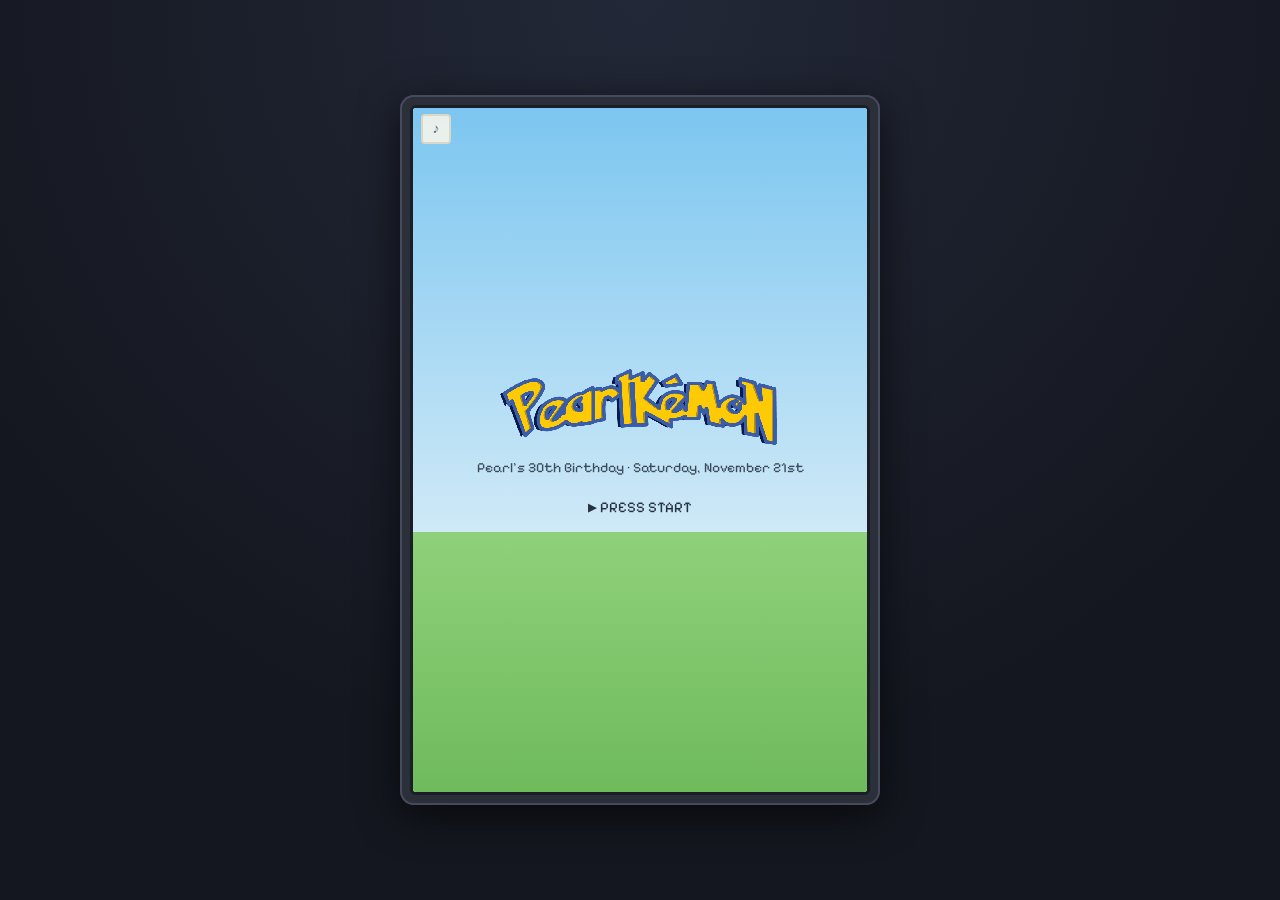
<file: index.html>
<!DOCTYPE html>
<html lang="en">
<head>
<meta charset="utf-8">
<meta name="viewport" content="width=device-width, initial-scale=1, viewport-fit=cover">
<title>A Wild Invitation Appeared!</title>
<meta name="description" content="You have been challenged. Beat the rival to receive the party details.">
<!-- og:image MUST stay an absolute URL — a relative path is the usual reason
     a link preview comes up blank in iMessage. If the site ever moves to a
     custom domain, these three URLs are what change. -->
<meta property="og:type" content="website">
<meta property="og:url" content="https://pearl42.github.io/pearlkemon/">
<meta property="og:title" content="A Wild Invitation Appeared!">
<meta property="og:description" content="Professor Pearl needs a word with you.">
<meta property="og:image" content="https://pearl42.github.io/pearlkemon/sprites/og.png">
<meta property="og:image:width" content="1200">
<meta property="og:image:height" content="630">
<meta property="og:image:alt" content="PearlKemon — Special 30th Edition. Press Start.">
<meta name="twitter:card" content="summary_large_image">
<meta name="twitter:title" content="A Wild Invitation Appeared!">
<meta name="twitter:description" content="Professor Pearl needs a word with you.">
<meta name="twitter:image" content="https://pearl42.github.io/pearlkemon/sprites/og.png">
<link rel="icon" type="image/png" sizes="64x64" href="sprites/favicon.png">
<link rel="apple-touch-icon" href="sprites/apple-touch-icon.png">
<meta name="theme-color" content="#14171f">
<link rel="preconnect" href="https://fonts.googleapis.com">
<link rel="preconnect" href="https://fonts.gstatic.com" crossorigin>
<link rel="preconnect" href="https://raw.githubusercontent.com" crossorigin>
<link href="https://fonts.googleapis.com/css2?family=Pixelify+Sans:wght@400;600;700&family=Varela+Round&family=Caveat:wght@600;700&display=swap" rel="stylesheet">
<link rel="stylesheet" href="css/style.css">
</head>
<body>

<div id="device">
  <div id="screen">

    <button class="skip-link" id="skip-link" hidden>Skip to party info ▸</button>
    <button class="mute-btn" id="mute-btn" hidden aria-pressed="false" aria-label="Mute sound">♪</button>

    <!-- TITLE -->
    <section class="scene active" id="scene-title">
      <img id="title-logo" alt="" hidden>
      <h1 id="title-text">A WILD<br>INVITATION<br>APPEARED!</h1>
      <p class="sub" id="title-sub"></p>
      <p class="press-start" id="press-start">▶ PRESS START</p>
    </section>

    <!-- DIALOGUE (reused by every talking scene) -->
    <section class="scene" id="scene-talk">
      <div class="stage">
        <div class="portrait-wrap" id="portrait-wrap">
          <img class="portrait" id="talk-portrait" alt="">
          <span class="hand-note" id="hand-note" aria-hidden="true"></span>
        </div>
      </div>
      <div class="textbox" id="talk-box" role="button" tabindex="0" aria-live="polite">
        <span id="talk-text"></span>
        <span class="next-arrow" id="talk-arrow" hidden></span>
      </div>
      <div class="prompt-wrap" id="talk-input-wrap" hidden>
        <input class="name-input" id="talk-input" maxlength="14" autocomplete="off" autocapitalize="words" spellcheck="false">
      </div>
      <div class="btn-row" id="talk-buttons" hidden></div>
    </section>

    <!-- THE CRATE OF POKé BALLS -->
    <section class="scene" id="scene-starter">
      <div class="picker-bar">
        <input class="picker-search" id="picker-search" type="search" placeholder="Search Pokémon…"
               autocomplete="off" spellcheck="false" aria-label="Search for a Pokémon by name or type">
        <button class="btn icon-btn" id="picker-random" type="button" title="Surprise me" aria-label="Surprise me">🎲</button>
      </div>
      <div class="ball-grid" id="ball-grid" role="listbox" aria-label="Choose a Pokémon"></div>
      <div class="textbox pick-info" id="starter-box"><span id="starter-text"></span></div>
      <div class="btn-row" id="starter-buttons" hidden></div>
    </section>

    <!-- BATTLE -->
    <section class="scene" id="scene-battle">
      <div class="stage">
        <div class="field-row foe">
          <div class="hpbox" id="hp-foe"></div>
          <div class="battler" id="sprite-foe"><img alt=""></div>
        </div>
        <div class="field-row mine">
          <div class="hpbox" id="hp-mine"></div>
          <div class="battler" id="sprite-mine"><img alt=""></div>
        </div>
      </div>
      <div class="textbox" id="battle-box" role="button" tabindex="0" aria-live="polite">
        <span id="battle-text"></span>
        <span class="next-arrow" id="battle-arrow" hidden></span>
      </div>
      <div class="menu-grid" id="battle-menu" hidden></div>
    </section>

    <!-- PARTY DETAILS -->
    <section class="scene" id="scene-details">
      <div class="stage">
        <div class="details-card" id="details-card"></div>
      </div>
      <div class="btn-row" id="details-buttons"></div>
    </section>

    <!-- The invite itself, opened on Pearl's say-so right after the battle.
         Sits over whatever scene is showing; one tap dismisses it. -->
    <div class="invite-veil" id="invite-pop" hidden role="dialog" aria-modal="true" aria-label="Party invitation">
      <div class="invite-letter" id="invite-letter">
        <div class="kick" id="invite-kick"></div>
        <h2 id="invite-title"></h2>
        <div class="row" id="invite-date"></div>
        <div class="row" id="invite-time"></div>
        <div class="rule"></div>
        <div class="theme" id="invite-theme"></div>
      </div>
      <div class="invite-tap" id="invite-tap"></div>
    </div>

    <div class="toast" id="toast"></div>
  </div>
</div>

<script src="data/dex-data.js"></script>
<script src="data/sprite-fit.js"></script>
<script src="js/config.js"></script>
<script src="js/dex.js"></script>
<script src="js/engine.js"></script>
<script src="js/audio.js"></script>
<script src="js/rsvp.js"></script>
<script src="js/game.js"></script>
</body>
</html>
</file>
<file: css/style.css>
/* ============================================================
   style.css — GBA-era look, mobile first.
   Colour tokens at the top; change the palette in one place.
   ============================================================ */

:root {
  --screen-w: 480px;
  --ink:        #24303f;
  --ink-soft:   #5a6b80;
  --paper:      #f6f4ec;
  --paper-edge: #ddd8c6;
  --frame:      #2b2f3a;
  --frame-2:    #454b5c;
  --accent:     #d94f4f;
  --accent-2:   #3f6fd1;
  --gold:       #f0c14b;
  --hp-hi:      #4cc26a;
  --hp-mid:     #f0c14b;
  --hp-lo:      #e05252;
  --sky-1:      #7cc6f0;
  --sky-2:      #cfe9f7;
  --grass:      #8fd07a;
  --shadow:     0 4px 0 rgba(0,0,0,.35);
  --font: "Pixelify Sans", "Courier New", ui-monospace, monospace;
  /* Pixelify is lovely as chrome but hard work as prose on a phone, so
     everything the guest actually READS — dialogue, the party card, the
     message they type — uses a rounded face instead. */
  --font-body: "Varela Round", "Segoe UI", system-ui, sans-serif;
}

* { box-sizing: border-box; }
/* Pixelify ships an fi ligature that reads as a capital A — "finally"
   comes out "Anally". No ligatures anywhere; nothing here needs them. */
* { font-variant-ligatures: none; }

html, body {
  margin: 0; padding: 0;
  background: #14171f;
  color: var(--ink);
  font-family: var(--font);
  -webkit-font-smoothing: none;
  font-smooth: never;
  overscroll-behavior: none;
}

body {
  min-height: 100svh;
  display: flex; align-items: center; justify-content: center;
  padding: 16px;
  background:
    radial-gradient(circle at 50% 0%, #232838 0%, #14171f 70%);
}

/* ---------- device frame ---------- */
#device {
  width: 100%;
  max-width: var(--screen-w);
  background: var(--frame);
  border-radius: 14px;
  padding: 10px;
  box-shadow: 0 10px 40px rgba(0,0,0,.6), inset 0 0 0 2px var(--frame-2);
}

#screen {
  position: relative;
  width: 100%;
  aspect-ratio: 3 / 4.5;
  max-height: 84svh;
  background: var(--paper);
  border: 3px solid #1b1e26;
  border-radius: 6px;
  overflow: hidden;
  display: flex; flex-direction: column;
  image-rendering: pixelated;
}

/* ---------- scenes ---------- */
.scene { position: absolute; inset: 0; display: none; flex-direction: column; }
.scene.active { display: flex; }

/* ---------- title ---------- */
#scene-title {
  align-items: center; justify-content: center; gap: 14px;
  background: linear-gradient(180deg, var(--sky-1) 0%, var(--sky-2) 62%, var(--grass) 62%, #6fbb5c 100%);
  text-align: center; padding: 20px;
}
#title-logo { width: 78%; max-width: 280px; }
#scene-title h1 {
  margin: 0; font-size: clamp(22px, 7vw, 34px); letter-spacing: 1px;
  color: #fff; text-shadow: 3px 3px 0 var(--accent), 6px 6px 0 rgba(0,0,0,.25);
}
#scene-title .sub { margin: 0; color: var(--ink); font-size: 14px; opacity: .85; }
.press-start { margin-top: 8px; font-size: 15px; color: var(--ink); animation: blink 1.1s steps(1) infinite; }
@keyframes blink { 50% { opacity: 0; } }

/* ---------- dialogue stage ---------- */
.stage {
  flex: 1; position: relative;
  display: flex; align-items: center; justify-content: center;
  background: linear-gradient(180deg, var(--sky-2) 0%, #eef6fb 70%, #e3ecd8 100%);
  padding: 18px;
}
/* 86% is also PORTRAIT_CAP in game.js, which works out the rival's height from
   it so he matches Pearl's. Change one and change the other. */
.portrait {
  max-height: 100%; max-width: 86%; width: auto; object-fit: contain;
  filter: drop-shadow(0 6px 10px rgba(0,0,0,.18));
}
#scene-talk .stage { align-items: flex-end; padding: 0 10px 0; overflow: hidden; }

/* The portrait sits in a wrapper that shrink-wraps it exactly, so anything
   positioned in % lands on the same spot on the art at any screen size. */
.portrait-wrap {
  position: relative; height: 100%; display: flex; align-items: flex-end; justify-content: flex-end;
  transition: transform .55s cubic-bezier(.3,.8,.35,1);
  will-change: transform;
}
/* a short push-in while she writes, so the name on her palm is actually legible */
.portrait-wrap.zoom-hand { transform: scale(var(--zoom, 2.1)); }
@media (prefers-reduced-motion: reduce) { .portrait-wrap { transition: none; } }
.portrait-wrap .portrait { display: block; }

/* Professor Pearl's raised palm is at 10% across, 23% down. Measured off the
   art itself — if you swap professor-pearl.png, re-check HAND in config.js. */
.hand-note {
  position: absolute;               /* left/top are set in px by placeHandNote */
  /* Parked off-screen until placeHandNote gives it real coordinates. Without
     this an unplaced note falls back to its static position and flashes in
     the middle of the picture. */
  left: -9999px; top: -9999px;
  transform: translate(-50%, -50%) rotate(var(--hand-tilt, -31deg));
  font-family: "Caveat", "Segoe Script", cursive;
  font-weight: 700;
  color: #2f4b8f;
  white-space: nowrap;
  pointer-events: none;
  opacity: 0;
  transition: opacity .2s;
  text-shadow: 0 0 3px rgba(255, 233, 210, .9);
}
.hand-note.show { opacity: 1; }
.hand-note.writing { animation: scribble .85s steps(24, end); }
@keyframes scribble { from { clip-path: inset(-20% 100% -20% -5%); } to { clip-path: inset(-20% -5% -20% -5%); } }
.portrait.enter { animation: pop .28s ease-out; }
@keyframes pop { from { transform: scale(.82) translateY(8px); opacity: 0; } }

/* ---------- textbox ---------- */
.textbox {
  flex: 0 0 auto;
  min-height: 100px;
  margin: 0 8px 8px;
  background: var(--paper);
  border: 3px solid var(--frame);
  border-radius: 6px;
  box-shadow: inset 0 0 0 2px var(--paper-edge);
  padding: 12px 14px;
  font-size: 16px; line-height: 1.5;
  position: relative;
  cursor: pointer;
}
.textbox { font-family: var(--font-body); }
.textbox .aside { font-style: italic; color: var(--ink-soft); }
.next-arrow {
  position: absolute; right: 10px; bottom: 8px;
  width: 0; height: 0;
  border-left: 7px solid transparent; border-right: 7px solid transparent;
  border-top: 9px solid var(--frame);
  animation: bob .7s ease-in-out infinite;
}
@keyframes bob { 50% { transform: translateY(3px); } }

/* ---------- inputs ---------- */
.prompt-wrap { padding: 0 8px 10px; }
.name-input {
  width: 100%; font-family: var(--font-body); font-size: 18px;
  padding: 12px; border: 3px solid var(--frame); border-radius: 6px;
  background: #fff; color: var(--ink); text-align: center;
}
.name-input:focus { outline: 3px solid var(--accent-2); outline-offset: 1px; }

.btn {
  font-family: var(--font); font-size: 16px;
  padding: 12px 16px; min-height: 48px;
  background: var(--paper); color: var(--ink);
  border: 3px solid var(--frame); border-radius: 6px;
  box-shadow: var(--shadow); cursor: pointer;
  transition: transform .06s;
}
.btn:active { transform: translateY(3px); box-shadow: none; }
.btn.primary { background: var(--accent); color: #fff; }
.btn.ghost   { background: transparent; border-style: dashed; box-shadow: none; }
.btn:focus-visible { outline: 3px solid var(--accent-2); outline-offset: 2px; }

.btn-row { display: flex; gap: 8px; padding: 0 8px 10px; }
.btn-row .btn { flex: 1; }

/* ---------- the crate: a wall of Poké Balls ---------- */
/* top padding clears the floating "Skip to details" link */
.picker-bar { display: flex; gap: 6px; padding: 36px 8px 6px; }
.picker-search {
  flex: 1; font-family: var(--font); font-size: 15px;
  padding: 10px 12px; min-height: 44px;
  border: 3px solid var(--frame); border-radius: 6px;
  background: #fff; color: var(--ink);
}
.picker-search:focus { outline: 3px solid var(--accent-2); outline-offset: 1px; }
.icon-btn { flex: 0 0 auto; width: 48px; padding: 0; font-size: 18px; }

.ball-grid {
  flex: 1; overflow-y: auto; -webkit-overflow-scrolling: touch;
  display: grid; grid-template-columns: repeat(auto-fill, minmax(52px, 1fr));
  gap: 6px; padding: 4px 8px 8px;
  align-content: start;
}
.no-hits { grid-column: 1/-1; text-align: center; color: var(--ink-soft); font-size: 13px; padding: 20px; }

.ball {
  position: relative; aspect-ratio: 1; padding: 0;
  background: none; border: 3px solid transparent; border-radius: 8px;
  cursor: pointer; display: grid; place-items: center;
  transition: transform .12s, border-color .12s;
}
.ball:hover, .ball:focus-visible { transform: translateY(-3px); outline: none; }
.ball.focused { border-color: var(--accent-2); background: rgba(63,111,209,.10); }

/* the closed ball, drawn in CSS so there's no extra request per cell */
.ball-art {
  width: 72%; aspect-ratio: 1; border-radius: 50%;
  background:
    linear-gradient(180deg, var(--accent) 0 46%, #2b2f3a 46% 54%, var(--paper) 54% 100%);
  border: 2px solid var(--frame);
  box-shadow: inset -3px -4px 0 rgba(0,0,0,.18);
  position: relative;
  transition: transform .18s, opacity .18s;
}
.ball-art::after {
  content: ""; position: absolute; left: 50%; top: 50%;
  width: 30%; aspect-ratio: 1; transform: translate(-50%, -50%);
  background: var(--paper); border: 2px solid var(--frame); border-radius: 50%;
}
.ball.open .ball-art { transform: scale(.2); opacity: 0; position: absolute; }
.ball-mon { width: 100%; height: 100%; object-fit: contain; image-rendering: pixelated; animation: pop .22s ease-out; }

.pick-info { min-height: 92px; cursor: default; font-size: 14px; }
.pick-info strong { font-size: 15px; }
.pick-info small { display: block; margin-top: 6px; color: var(--ink-soft); font-size: 11px; line-height: 1.5; }
.type-chip {
  font-size: 10px; padding: 2px 6px; border-radius: 10px; margin-left: 4px;
  color: #fff; text-transform: uppercase; letter-spacing: .5px; display: inline-block;
}
.tag-legendary {
  font-size: 10px; padding: 2px 6px; border-radius: 10px; margin-left: 2px;
  background: var(--gold); color: var(--frame); text-transform: uppercase; letter-spacing: .5px;
}

/* ---------- MISSINGNO. ---------- */
.ball.glitch .ball-mon { image-rendering: pixelated; animation: jitter .18s steps(2) infinite; }
@keyframes jitter { 50% { transform: translate(1px, -1px) scaleX(1.06); } }
.glitch-text { letter-spacing: 1px; text-shadow: 1px 0 rgba(217,79,79,.8), -1px 0 rgba(63,111,209,.8); }
#screen.glitching { animation: screenglitch .09s steps(2) infinite; }
#screen.glitching::after {
  content: ""; position: absolute; inset: 0; z-index: 30; pointer-events: none;
  background:
    repeating-linear-gradient(0deg, rgba(43,47,58,.85) 0 3px, transparent 3px 7px),
    repeating-linear-gradient(90deg, rgba(217,79,79,.35) 0 11px, rgba(63,111,209,.35) 11px 19px);
  mix-blend-mode: multiply;
}
@keyframes screenglitch {
  0%   { transform: translate(0, 0); filter: none; }
  25%  { transform: translate(-3px, 1px); filter: invert(1) hue-rotate(90deg); }
  50%  { transform: translate(2px, -2px); }
  75%  { transform: translate(-1px, 2px); filter: invert(1); }
}
@media (prefers-reduced-motion: reduce) {
  #screen.glitching, .ball.glitch .ball-mon { animation: none; }
}

/* ---------- battle ----------
   Laid out diagonally and absolutely, the way the games do it: foe top-right,
   you bottom-left. That's what lets the sprites be big — stacked in a flex
   column they can never be taller than half the stage, which is why they
   looked like postage stamps.                                              */
#scene-battle .stage {
  display: block; position: relative; padding: 0;
  background: linear-gradient(180deg, #cfe9f7 0%, #eaf4de 55%, #cfe3b8 100%);
}
#scene-battle .field-row {
  position: absolute; left: 8px; right: 8px;
  display: flex; align-items: center; gap: 6px;
}
#scene-battle .field-row.foe  { top: 6px;    justify-content: space-between; }
#scene-battle .field-row.mine { bottom: 6px; justify-content: space-between; flex-direction: row-reverse; }

/* Sprites keep their original 96x96 canvas, so every species is framed the
   same way and sits at its true relative size. That canvas is mostly padding,
   so the BOX is oversized to compensate — which means it reaches under the HP
   panel. That's deliberate: the sprite sits behind it. */
.battler {
  width: 52%; max-width: 190px; aspect-ratio: 1;
  position: relative; z-index: 1;
  display: flex; align-items: flex-end; justify-content: center;
  pointer-events: none;
}
/* The canvas is mostly padding, so the picture is scaled up beyond its box
   rather than the box being grown — growing the box would drag both sprites
   toward the middle of the screen, where they'd sit on top of each other.
   Scaling from each sprite's own centre keeps them apart, and the overflow
   simply passes behind the HP panel. */
.battler img {
  width: 100%; height: 100%; object-fit: contain; image-rendering: pixelated;
  transform: scale(var(--sprite-scale, 1.7));
  transform-origin: center;
}
.battler.hit { animation: shake .3s; }
@keyframes shake { 25% { transform: translateX(-6px);} 75% { transform: translateX(6px);} }
.battler.down { animation: drop .5s forwards; }
@keyframes drop { to { transform: translateY(40px); opacity: 0; } }

.hpbox {
  background: var(--paper); border: 3px solid var(--frame); border-radius: 6px;
  padding: 5px 7px; width: 40%; max-width: 168px; box-shadow: var(--shadow);
  position: relative; z-index: 2;
}
.hpbox .row1 { display: flex; justify-content: space-between; font-size: 12px; align-items: center; gap: 6px; }
.hpbox .lv { color: var(--ink-soft); white-space: nowrap; }
.hpbox .mon-name { overflow: hidden; text-overflow: ellipsis; white-space: nowrap; }
.hpbox .chips { margin-top: 3px; display: flex; gap: 3px; }
.hp-track { height: 8px; background: #cfcabb; border: 2px solid var(--frame); border-radius: 5px; margin-top: 5px; overflow: hidden; }
.hp-fill  { height: 100%; width: 100%; background: var(--hp-hi); transition: width .5s ease, background .3s; }
.hp-num   { font-size: 11px; text-align: right; margin-top: 2px; color: var(--ink-soft); }
.status-chip.cnf { background: var(--accent-2); }
.status-chip {
  font-size: 9px; padding: 1px 5px; border-radius: 3px; color: #fff; background: var(--ink-soft);
  text-transform: uppercase;
}

.menu-grid { display: grid; grid-template-columns: 1fr 1fr; gap: 6px; padding: 0 8px 8px; }
#scene-battle .textbox { min-height: 64px; }
.menu-grid .move-btn { min-height: 42px; }
.move-btn.struggle { grid-column: 1 / -1; }
.move-btn { text-align: left; padding: 8px 10px; }
.move-btn .mv-name { font-size: 13px; display: block; line-height: 1.25; }
.move-btn .mv-meta { font-size: 10px; color: var(--ink-soft); display: flex; gap: 6px; flex-wrap: wrap; align-items: center; margin-top: 3px; line-height: 1.3; }
.move-btn[disabled] { opacity: .45; cursor: not-allowed; }
/* the whole menu while a turn plays out: still there, holding its space, but dead */
.menu-grid.busy { pointer-events: none; }
.menu-grid.busy .move-btn { opacity: .4; }
.eff-tag { font-weight: bold; }
.eff-super { color: #2e8b45; }
.eff-weak  { color: #b0483f; }

/* ---------- details card ---------- */
#scene-details .stage { align-items: flex-start; overflow-y: auto; padding-bottom: 28px; -webkit-overflow-scrolling: touch; }
.details-card {
  width: 100%; background: var(--paper); border: 3px solid var(--frame);
  border-radius: 8px; padding: 13px; box-shadow: var(--shadow);
}
.details-card h2 { margin: 0 0 8px; font-size: 18px; color: var(--accent); line-height: 1.2; }
.details-card .kicker { font-size: 11px; letter-spacing: 2px; text-transform: uppercase; color: var(--ink-soft); margin-bottom: 10px; }
.detail-row { display: flex; gap: 10px; padding: 6px 0; border-top: 2px dotted var(--paper-edge); font-size: 13px; align-items: baseline; }
.detail-row .k { flex: 0 0 74px; color: var(--ink-soft); font-size: 12px; text-transform: uppercase; }
.detail-row .v { flex: 1; }
.detail-row .v small { display: block; color: var(--ink-soft); font-size: 10px; margin-top: 2px; line-height: 1.45; }

/* the card scrolls; the action row reads as a footer sitting on top of it */
#scene-details #details-buttons {
  background: var(--paper);
  box-shadow: 0 -12px 14px -8px rgba(0,0,0,.22);
  padding-top: 10px;
}

/* ---------- trainer card: editable rows ---------- */
.card-split {
  margin: 11px 0 2px; font-size: 10px; letter-spacing: 2px; text-transform: uppercase;
  color: var(--ink-soft); border-top: 3px double var(--paper-edge); padding-top: 10px;
}
.detail-row .v .empty { color: var(--ink-soft); font-style: italic; }
.mon-inline { display: inline-flex; align-items: center; gap: 4px; vertical-align: middle; }
.mon-inline img { image-rendering: pixelated; width: 38px; height: 38px; object-fit: contain; margin: -6px 0; }
.edit-btn {
  font-family: var(--font); font-size: 12px; line-height: 1;
  min-width: 30px; min-height: 30px; padding: 4px 7px; margin-left: 4px;
  background: var(--paper); color: var(--ink-soft);
  border: 2px solid var(--paper-edge); border-radius: 5px; cursor: pointer;
  vertical-align: middle;
}
.edit-btn:hover, .edit-btn:focus-visible { color: var(--ink); border-color: var(--frame); outline: none; }
.card-hint { font-family: var(--font-body); font-size: 11px; color: var(--ink-soft); margin: 12px 0 0; line-height: 1.5; }
.field-edit { text-align: left; margin-top: 8px; resize: vertical; }
textarea.field-edit { min-height: 92px; line-height: 1.5; font-size: 15px; }
.saved-link {
  margin: 12px 0 0; padding: 10px; font-size: 11px; line-height: 1.6;
  background: rgba(63,111,209,.08); border: 2px dashed var(--accent-2); border-radius: 6px;
  color: var(--ink-soft);
}
.saved-warn {
  font-family: var(--font-body);
  margin: 10px 0 0;
  padding: 8px 10px;
  border: 2px solid var(--hp-lo, #b0483f);
  border-radius: 4px;
  background: rgba(176, 72, 63, .08);
  color: var(--ink);
  font-size: 11px;
  line-height: 1.45;
}
.saved-link { font-family: var(--font-body); }
.saved-link code { display: block; margin-top: 5px; word-break: break-all; color: var(--ink); font-size: 10px; }

/* ---------- misc ---------- */
.skip-link {
  position: absolute; top: 6px; right: 8px; z-index: 5;
  font-size: 11px; color: var(--ink-soft); background: rgba(246,244,236,.9);
  border: 2px solid var(--paper-edge); border-radius: 4px;
  padding: 4px 7px; cursor: pointer; font-family: var(--font);
}
.skip-link:hover { color: var(--ink); border-color: var(--frame); }

.mute-btn {
  position: absolute; top: 6px; left: 8px; z-index: 5;
  width: 30px; height: 30px; padding: 0;
  font-family: var(--font); font-size: 14px; line-height: 1;
  color: var(--ink-soft); background: rgba(246,244,236,.9);
  border: 2px solid var(--paper-edge); border-radius: 4px; cursor: pointer;
}
.mute-btn:hover, .mute-btn:focus-visible { color: var(--ink); border-color: var(--frame); outline: none; }
.mute-btn.off { color: #b0483f; text-decoration: line-through; }

.toast {
  position: absolute; left: 50%; bottom: 14px; transform: translateX(-50%);
  background: var(--frame); color: #fff; font-size: 12px;
  padding: 8px 14px; border-radius: 6px; z-index: 20; opacity: 0;
  transition: opacity .25s; pointer-events: none;
}
.toast.show { opacity: 1; }

/* short screens (SE-sized phones, landscape-ish): buy back a few pixels */
@media (max-height: 700px) {
  #scene-battle .textbox { min-height: 60px; font-size: 14px; }
  .menu-grid .move-btn { min-height: 42px; }
  .textbox { min-height: 100px; }
}

@media (prefers-reduced-motion: reduce) {
  * { animation: none !important; transition: none !important; }
}

@media (max-width: 380px) {
  .textbox { font-size: 14px; min-height: 104px; }
  .move-btn .mv-name { font-size: 12px; }
}

/* ---------- phones: give the game the whole screen ----------
   The plastic frame is charming on a desktop, where there's room to spare.
   On a phone it was spending ~58px of width and a fifth of the height on
   decoration: body padding + device padding + screen border, and then
   aspect-ratio/max-height capping the picture well short of the glass.
   Below 560px the frame gets out of the way completely and the screen
   takes the viewport. Nothing above this block changes.                  */
@media (max-width: 560px) {
  body { padding: 0; align-items: stretch; }
  #device {
    max-width: none;
    padding: 0;
    border-radius: 0;
    box-shadow: none;
  }
  #screen {
    aspect-ratio: auto;
    height: 100svh;
    max-height: none;
    border: 0;
    border-radius: 0;
  }
  /* keep the corner buttons clear of a notch / rounded corner */
  .skip-link { top: calc(6px + env(safe-area-inset-top)); right: calc(8px + env(safe-area-inset-right)); }
  .mute-btn  { top: calc(6px + env(safe-area-inset-top)); left:  calc(8px + env(safe-area-inset-left)); }
  .toast     { bottom: calc(14px + env(safe-area-inset-bottom)); }
}

/* ---------- the invite, opened ----------
   Pearl says "open it", so something has to open. It carries only the three
   things a guest needs before being asked who they're bringing — date, time,
   theme — and every value is read from PARTY, so it can never disagree with
   the trainer card further on.                                            */
.invite-veil {
  position: absolute; inset: 0; z-index: 30;
  background: rgba(10, 14, 22, .72);
  display: flex; flex-direction: column;
  align-items: center; justify-content: center;
  padding: 20px;
  cursor: pointer;
}
.invite-veil[hidden] { display: none; }
.invite-letter {
  width: 100%;
  background: var(--paper);
  border: 4px solid var(--frame);
  border-radius: 8px;
  box-shadow: inset 0 0 0 3px var(--paper-edge), 0 12px 0 rgba(0,0,0,.35);
  padding: 22px 20px;
  text-align: center;
  animation: invite-in .22s ease-out;
}
@keyframes invite-in { from { transform: scale(.9); opacity: 0; } }
.invite-letter .kick { font-size: 12px; letter-spacing: 4px; color: var(--ink-soft); }
.invite-letter h2 {
  font-size: 23px; line-height: 1.25; margin: 8px 0 14px;
  color: var(--accent); text-transform: uppercase;
}
.invite-letter .row {
  font-family: var(--font-body); font-size: 16px; color: var(--ink);
  margin: 7px 0; line-height: 1.4;
}
.invite-letter .rule { height: 3px; background: var(--paper-edge); margin: 14px 0; }
.invite-letter .theme {
  font-family: var(--font-body); font-size: 13px; color: var(--ink-soft); line-height: 1.45;
}
/* sits under the letter rather than pinned to the bottom of the screen,
   where it landed on top of the dialogue box */
.invite-tap {
  margin-top: 18px;
  text-align: center; font-size: 12px; letter-spacing: 2px; color: #dfe7f2;
  animation: blink 1.1s steps(1) infinite;
}

/* ---------- the 1-5 knowledge picker ----------
   Shaped like the crate: options on top, a panel underneath telling you what
   the one you're pointing at actually means, and nothing committed until the
   button is pressed. */
.level-pick { display: flex; flex-direction: column; gap: 8px; width: 100%; }
/* The question itself, in the panel. Pearl's text box used to carry it, which
   put two boxes on the one screen and squeezed her artwork for the privilege. */
.level-q {
  font-family: var(--font); font-size: 15px; line-height: 1.3;
  color: var(--ink); text-align: center; padding: 0 2px;
  font-variant-ligatures: none;
}
.level-row  { display: grid; grid-template-columns: repeat(5, 1fr); gap: 6px; }
.level-btn {
  min-height: 48px; padding: 0;
  font-size: 20px; line-height: 1;
  display: flex; align-items: center; justify-content: center;
}
.level-btn.on {
  background: var(--accent); color: #fff;
  border-color: var(--frame); box-shadow: none; transform: translateY(2px);
}
.level-desc {
  min-height: 83px;
  background: var(--paper); border: 3px solid var(--frame); border-radius: 6px;
  box-shadow: inset 0 0 0 2px var(--paper-edge);
  padding: 8px 10px;
  font-family: var(--font-body); font-size: 13px; line-height: 1.45; color: var(--ink-soft);
}
.level-desc strong {
  display: block; font-family: var(--font); font-size: 14px; color: var(--accent);
  margin-bottom: 3px;
}
.level-desc span { display: block; color: var(--ink); }

/* trainer class, under a name on the card */
.detail-row .tclass {
  display: block; margin-top: 3px;
  font-family: var(--font); font-size: 11px; color: var(--accent-2);
  letter-spacing: .5px;
}
.detail-row .tclass .empty { color: var(--ink-soft); letter-spacing: 0; }

@media (max-width: 380px) {
  .level-btn { min-height: 44px; font-size: 18px; }
  .level-desc { font-size: 12px; min-height: 58px; }
}
</file>
